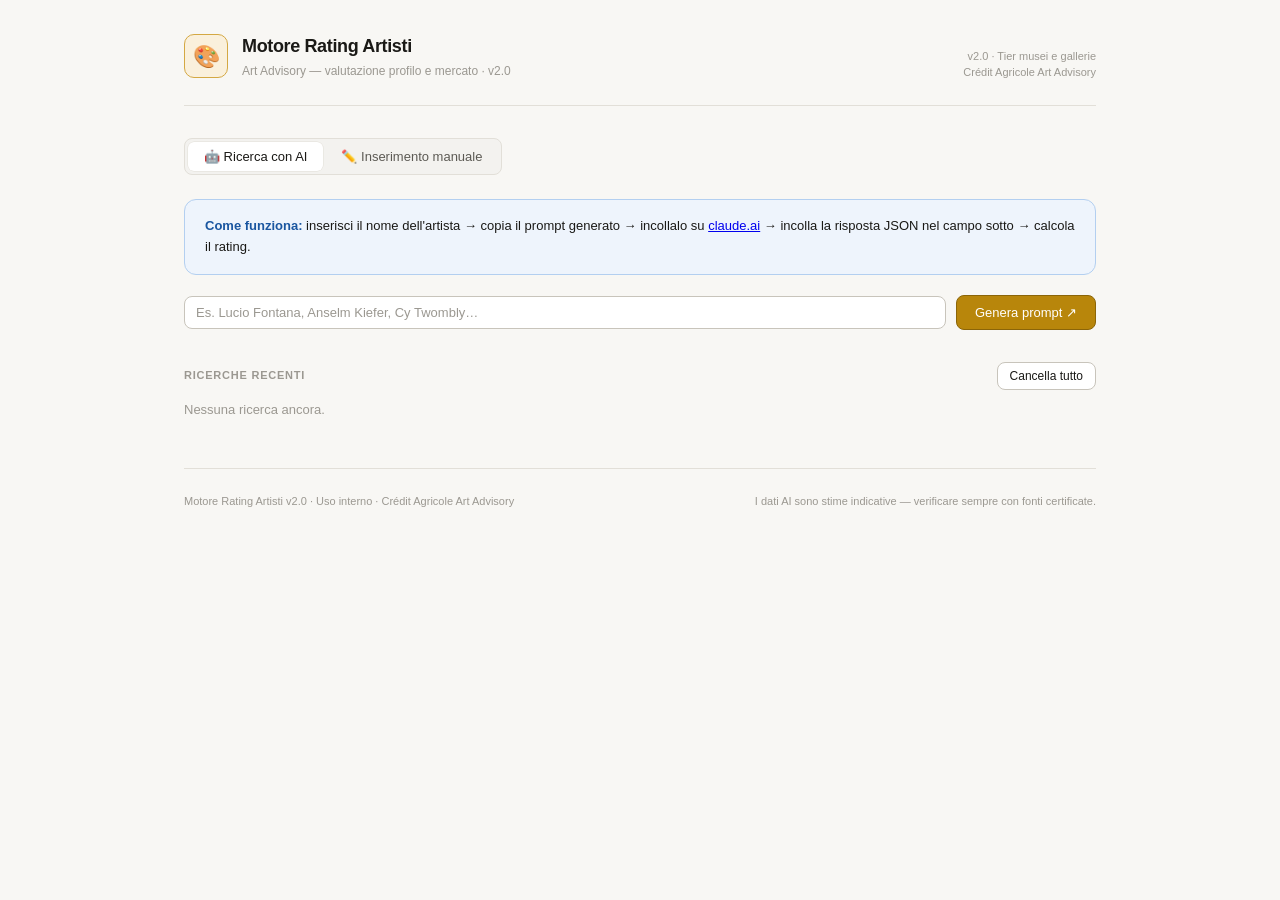
<file: Motore_Rating_v2_Tier.html>
<!DOCTYPE html>
<html lang="it">
<head>
<meta charset="UTF-8">
<meta name="viewport" content="width=device-width, initial-scale=1.0">
<title>Motore Rating Artisti v2 — Crédit Agricole Art Advisory</title>
<style>
:root{
  --gold:#B8860B;--gold-light:#FAF0DC;--gold-mid:#D4A843;--gold-dark:#8B6508;
  --bg:#F8F7F4;--surface:#FFFFFF;--surf1:#F3F2EF;--surf2:#ECEAE4;
  --border:#E2DFD8;--border-s:#C8C4BB;
  --text:#1A1916;--text2:#5C5A54;--textm:#9B9891;
  --acc:#1A56A0;--acc-bg:#EEF4FC;--acc-b:#B3CFF0;
  --ok:#166534;--ok-bg:#DCFCE7;
  --err:#991B1B;--err-bg:#FEE2E2;
  --warn-bg:#FFFBEB;--warn-b:#FCD34D;
  --r:8px;--rl:12px;
}
*{box-sizing:border-box;margin:0;padding:0;}
body{font-family:-apple-system,BlinkMacSystemFont,'Segoe UI',Arial,sans-serif;background:var(--bg);color:var(--text);line-height:1.6;min-height:100vh;}
.shell{max-width:960px;margin:0 auto;padding:0 1.5rem 4rem;}
header{padding:2rem 0 1.5rem;border-bottom:.5px solid var(--border);margin-bottom:2rem;display:flex;align-items:flex-end;justify-content:space-between;gap:1rem;flex-wrap:wrap;}
.logo{display:flex;align-items:center;gap:14px;}
.logo-icon{width:44px;height:44px;border-radius:10px;background:var(--gold-light);border:1px solid var(--gold-mid);display:flex;align-items:center;justify-content:center;font-size:22px;}
.logo h1{font-size:18px;font-weight:600;letter-spacing:-.02em;}
.logo p{font-size:12px;color:var(--textm);margin-top:1px;}
.hm{font-size:11px;color:var(--textm);text-align:right;line-height:1.5;}
.tabs{display:flex;gap:2px;background:var(--surf1);border:.5px solid var(--border);border-radius:var(--r);padding:3px;margin-bottom:1.5rem;width:fit-content;}
.tab-btn{padding:7px 16px;font-size:13px;border:none;background:transparent;border-radius:6px;cursor:pointer;color:var(--text2);transition:all .15s;font-family:inherit;}
.tab-btn.active{background:var(--surface);color:var(--text);font-weight:500;box-shadow:0 0 0 .5px var(--border);}
.tab-btn:hover:not(.active){background:var(--surface);}
input[type=text],input[type=number],select,textarea{padding:8px 11px;font-size:13px;border:.5px solid var(--border-s);border-radius:var(--r);background:var(--surface);color:var(--text);font-family:inherit;outline:none;transition:border-color .15s;width:100%;}
input:focus,select:focus,textarea:focus{border-color:var(--gold-mid);box-shadow:0 0 0 3px rgba(184,134,11,.1);}
input::placeholder,textarea::placeholder{color:var(--textm);}
.btn{padding:9px 18px;font-size:13px;font-weight:500;border-radius:var(--r);cursor:pointer;font-family:inherit;transition:all .15s;border:.5px solid;display:inline-flex;align-items:center;gap:6px;}
.btn-p{background:var(--gold);color:#fff;border-color:var(--gold-dark);}
.btn-p:hover{background:var(--gold-dark);}
.btn-s{background:var(--surface);color:var(--text);border-color:var(--border-s);}
.btn-s:hover{background:var(--surf1);}
.btn-sm{padding:6px 12px;font-size:12px;}
.info-box{background:var(--acc-bg);border:.5px solid var(--acc-b);border-radius:var(--rl);padding:1rem 1.25rem;margin-bottom:1.25rem;font-size:13px;line-height:1.6;}
.info-box strong{color:var(--acc);}
.err-box{background:var(--err-bg);border:.5px solid #FCA5A5;border-radius:var(--r);padding:12px 14px;font-size:13px;color:var(--err);line-height:1.5;margin-top:8px;}
/* search */
.search-wrap{display:flex;gap:10px;align-items:center;margin-bottom:1rem;}
.search-wrap input{flex:1;}
.prompt-box{background:#1e1e2e;color:#cdd6f4;font-family:monospace;font-size:12px;border-radius:var(--r);padding:12px 14px;line-height:1.6;white-space:pre-wrap;word-break:break-word;border:.5px solid #45475a;max-height:220px;overflow-y:auto;}
.prompt-lbl{font-size:12px;color:var(--text2);margin-bottom:6px;display:flex;justify-content:space-between;align-items:center;}
.json-wrap{margin-top:12px;}
.json-wrap label{font-size:12px;color:var(--text2);margin-bottom:6px;display:block;}
.json-wrap textarea{height:160px;font-family:monospace;font-size:12px;resize:vertical;}
.btn-row{display:flex;gap:8px;margin-top:8px;}
/* form sections */
.fs{background:var(--surface);border:.5px solid var(--border);border-radius:var(--rl);padding:1.25rem;margin-bottom:1rem;}
.fs-title{font-size:11px;font-weight:600;color:var(--textm);text-transform:uppercase;letter-spacing:.07em;margin-bottom:14px;}
.fg{display:grid;grid-template-columns:1fr 1fr;gap:10px;}
.ff{display:flex;flex-direction:column;gap:4px;}
.ff.full{grid-column:1/-1;}
.ff label{font-size:11px;color:var(--text2);font-weight:500;}
.ff .hint{font-size:10px;color:var(--textm);margin-top:2px;}
/* tier input */
.tier-group{background:var(--surf1);border-radius:var(--r);padding:12px;margin-top:6px;}
.tier-group-title{font-size:11px;font-weight:600;color:var(--text2);margin-bottom:8px;display:flex;align-items:center;justify-content:space-between;}
.tier-pts-badge{font-size:10px;padding:2px 7px;border-radius:20px;font-weight:600;}
.ta{background:#FAF0DC;color:#8B6508;}
.tb{background:#EEF4FC;color:#0C447C;}
.tc{background:#EAF3DE;color:#27500A;}
.td{background:var(--surf2);color:var(--text2);}
.tier-input-row{display:flex;gap:6px;margin-bottom:5px;align-items:center;}
.tier-input-row input{flex:1;font-size:12px;padding:5px 8px;}
.tier-input-row .rm{width:28px;height:28px;border:none;background:none;cursor:pointer;font-size:14px;color:var(--textm);border-radius:4px;display:flex;align-items:center;justify-content:center;flex-shrink:0;}
.tier-input-row .rm:hover{background:var(--err-bg);color:var(--err);}
.add-row{margin-top:4px;}
.add-row button{font-size:11px;padding:4px 10px;border:.5px solid var(--border-s);background:var(--surface);border-radius:var(--r);cursor:pointer;color:var(--text2);font-family:inherit;}
.add-row button:hover{background:var(--surf1);}
.form-actions{display:flex;gap:8px;margin-top:1.25rem;}
/* result */
.result-card{background:var(--surface);border:.5px solid var(--border);border-radius:var(--rl);overflow:hidden;margin-top:1rem;}
.rh{padding:1.25rem;border-bottom:.5px solid var(--border);display:flex;align-items:center;gap:16px;background:#FBF7EE;}
.av{width:56px;height:56px;border-radius:50%;background:var(--gold-light);border:2px solid var(--gold-mid);display:flex;align-items:center;justify-content:center;font-size:18px;font-weight:700;color:var(--gold);flex-shrink:0;}
.an{font-size:20px;font-weight:700;color:var(--text);letter-spacing:-.02em;}
.am{font-size:13px;color:var(--text2);margin-top:2px;}
.rb{text-align:right;}
.rn{font-size:34px;font-weight:700;color:var(--gold);letter-spacing:-.03em;line-height:1;}
.rl2{font-size:11px;color:var(--textm);margin-top:2px;}
.rs{font-size:16px;color:var(--gold);margin-top:4px;letter-spacing:1px;}
.rbody{padding:1.25rem;}
.sl{font-size:11px;font-weight:600;color:var(--textm);text-transform:uppercase;letter-spacing:.07em;margin-bottom:10px;margin-top:1.25rem;}
.sl:first-child{margin-top:0;}
.mg{display:grid;grid-template-columns:repeat(auto-fill,minmax(140px,1fr));gap:8px;}
.mt{background:var(--surf1);border-radius:var(--r);padding:9px 12px;}
.ml{font-size:10px;color:var(--textm);margin-bottom:3px;}
.mv{font-size:13px;font-weight:500;color:var(--text);}
.badge{display:inline-flex;align-items:center;font-size:11px;padding:2px 8px;border-radius:20px;font-weight:500;}
.byes{background:var(--ok-bg);color:var(--ok);}
.bno{background:var(--err-bg);color:var(--err);}
.bna{background:var(--surf1);color:var(--textm);border:.5px solid var(--border);}
/* tier result list */
.tier-result{margin-top:8px;}
.tri{display:flex;align-items:center;gap:8px;padding:5px 0;border-bottom:.5px solid var(--border);}
.tri:last-child{border-bottom:none;}
.tri-name{flex:1;font-size:12px;color:var(--text);}
.tri-tier{font-size:10px;padding:2px 7px;border-radius:20px;font-weight:600;}
.tri-pts{font-size:12px;font-weight:600;color:var(--gold);}
/* score bars */
.sbars{display:flex;flex-direction:column;gap:6px;}
.sbh{display:flex;justify-content:space-between;margin-bottom:2px;}
.sbl{font-size:12px;color:var(--text2);}
.sbp{font-size:12px;font-weight:500;color:var(--text);}
.sbpn{font-size:12px;font-weight:500;color:var(--err);}
.st{height:4px;background:var(--surf1);border-radius:2px;overflow:hidden;}
.sf{height:100%;border-radius:2px;background:var(--gold-mid);}
.sfn{height:100%;border-radius:2px;background:#FCA5A5;}
.ai-box{background:var(--acc-bg);border:.5px solid var(--acc-b);border-radius:var(--r);padding:1rem;margin-top:1rem;}
.ai-title{font-size:11px;font-weight:600;color:var(--acc);text-transform:uppercase;letter-spacing:.07em;margin-bottom:6px;}
.ai-text{font-size:13px;color:var(--text);line-height:1.7;}
.export-bar{display:flex;gap:8px;align-items:center;padding:12px 1.25rem;border-top:.5px solid var(--border);background:var(--surf1);}
.export-lbl{font-size:12px;color:var(--textm);flex:1;}
/* history */
.hist{margin-top:2rem;}
.hist-title{font-size:11px;font-weight:600;color:var(--textm);text-transform:uppercase;letter-spacing:.07em;margin-bottom:10px;display:flex;align-items:center;justify-content:space-between;}
.hi{background:var(--surface);border:.5px solid var(--border);border-radius:var(--r);padding:10px 14px;display:flex;align-items:center;gap:12px;cursor:pointer;transition:border-color .15s;margin-bottom:6px;}
.hi:hover{border-color:var(--gold-mid);}
.ha{width:32px;height:32px;border-radius:50%;background:var(--gold-light);border:1px solid var(--gold-mid);display:flex;align-items:center;justify-content:center;font-size:11px;font-weight:700;color:var(--gold);flex-shrink:0;}
.hn{font-size:13px;font-weight:500;}
.hm2{font-size:11px;color:var(--textm);}
.hs{font-size:14px;font-weight:700;color:var(--gold);margin-left:auto;}
footer{margin-top:3rem;padding-top:1.5rem;border-top:.5px solid var(--border);display:flex;justify-content:space-between;align-items:center;flex-wrap:wrap;gap:8px;}
footer p{font-size:11px;color:var(--textm);}
@media print{.tabs,.search-wrap,.fs,.export-bar,.hist,.btn,.info-box,footer{display:none!important;}.result-card{border:1px solid #ccc!important;}body{background:white!important;}}
@media(max-width:620px){.fg{grid-template-columns:1fr;}.ff.full{grid-column:1;}.mg{grid-template-columns:repeat(2,1fr);}.rh{flex-direction:column;text-align:center;}.rb{text-align:center;}}
</style>
</head>
<body>
<div class="shell">

<header>
  <div class="logo">
    <div class="logo-icon">🎨</div>
    <div>
      <h1>Motore Rating Artisti</h1>
      <p>Art Advisory — valutazione profilo e mercato · v2.0</p>
    </div>
  </div>
  <div class="hm">v2.0 · Tier musei e gallerie<br>Crédit Agricole Art Advisory</div>
</header>

<div class="tabs">
  <button class="tab-btn active" id="tab-ai-btn" onclick="switchTab('ai')">🤖 Ricerca con AI</button>
  <button class="tab-btn" id="tab-manual-btn" onclick="switchTab('manual')">✏️ Inserimento manuale</button>
</div>

<!-- TAB AI -->
<div id="tab-ai">
  <div class="info-box">
    <strong>Come funziona:</strong> inserisci il nome dell'artista → copia il prompt generato → incollalo su <a href="https://claude.ai" target="_blank">claude.ai</a> → incolla la risposta JSON nel campo sotto → calcola il rating.
  </div>
  <div class="search-wrap">
    <input type="text" id="artist-input" placeholder="Es. Lucio Fontana, Anselm Kiefer, Cy Twombly…" />
    <button class="btn btn-p" onclick="generatePrompt()">Genera prompt ↗</button>
  </div>
  <div id="prompt-area" style="display:none">
    <div style="margin-bottom:1rem;">
      <div class="prompt-lbl">
        <span>1. Copia e incolla su claude.ai</span>
        <button class="btn btn-s btn-sm" onclick="copyPrompt()">📋 Copia prompt</button>
      </div>
      <div class="prompt-box" id="prompt-box"></div>
    </div>
    <div class="json-wrap">
      <label>2. Incolla qui la risposta JSON</label>
      <textarea id="json-input" placeholder='{ "name": "Lucio Fontana", ... }'></textarea>
      <div class="btn-row">
        <button class="btn btn-p" onclick="parseAndRender()">Calcola rating ↗</button>
        <button class="btn btn-s" onclick="resetAI()">Reset</button>
      </div>
    </div>
    <div id="ai-result"></div>
  </div>
</div>

<!-- TAB MANUAL -->
<div id="tab-manual" style="display:none">

  <div class="fs">
    <div class="fs-title">📋 Anagrafica</div>
    <div class="fg">
      <div class="ff full"><label>Nome e cognome *</label><input type="text" id="m-name" placeholder="Es. Mario Ceroli" /></div>
      <div class="ff"><label>Data di nascita</label><input type="text" id="m-birth" placeholder="GG/MM/AAAA o anno" /></div>
      <div class="ff"><label>Data di morte</label><input type="text" id="m-death" placeholder="GG/MM/AAAA (se deceduto)" /></div>
      <div class="ff full"><label>Periodo di attività</label><input type="text" id="m-period" placeholder="Es. 1960–2010" /></div>
      <div class="ff full"><label>Movimento artistico</label><input type="text" id="m-movement" placeholder="Es. Arte Povera, Astrattismo…" /></div>
      <div class="ff"><label>Caposcuola del movimento</label>
        <select id="m-leader"><option value="">—</option><option value="si">Sì (+10 pt)</option><option value="no">No</option></select></div>
    </div>
  </div>

  <!-- MUSEI TIER -->
  <div class="fs">
    <div class="fs-title">🏛️ Musei e istituzioni pubbliche — punteggio per tier</div>

    <div class="tier-group" style="margin-bottom:8px;">
      <div class="tier-group-title"><span>Tier A — Elite internazionale</span><span class="tier-pts-badge ta">+30 pt ciascuno</span></div>
      <div id="museumA-list"></div>
      <div class="add-row"><button onclick="addTierInput('museumA-list','museo Tier A (MoMA, Tate, Pompidou…)')">+ Aggiungi museo</button></div>
      <div class="hint" style="font-size:10px;color:var(--textm);margin-top:5px;">MoMA, Tate Modern, Centre Pompidou, Guggenheim NY/Bilbao, Louvre, Uffizi, Met, MOCA LA, Whitney, Reina Sofía…</div>
    </div>

    <div class="tier-group" style="margin-bottom:8px;">
      <div class="tier-group-title"><span>Tier B — Primari nazionali/europei</span><span class="tier-pts-badge tb">+20 pt ciascuno</span></div>
      <div id="museumB-list"></div>
      <div class="add-row"><button onclick="addTierInput('museumB-list','museo Tier B (Stedelijk, MAXXI, GAM…)')">+ Aggiungi museo</button></div>
      <div class="hint" style="font-size:10px;color:var(--textm);margin-top:5px;">Stedelijk, Kunsthaus Zürich, MAXXI, GAM Torino, Palazzo Grassi, Fondation Louis Vuitton, Pinakothek München…</div>
    </div>

    <div class="tier-group" style="margin-bottom:8px;">
      <div class="tier-group-title"><span>Tier C — Importanti regionali/fondazioni</span><span class="tier-pts-badge tc">+10 pt ciascuno</span></div>
      <div id="museumC-list"></div>
      <div class="add-row"><button onclick="addTierInput('museumC-list','museo Tier C (fondazioni museali, musei nazionali…)')">+ Aggiungi museo</button></div>
    </div>

    <div class="tier-group">
      <div class="tier-group-title"><span>Tier D — Musei locali/civici</span><span class="tier-pts-badge td">+4 pt ciascuno</span></div>
      <div id="museumD-list"></div>
      <div class="add-row"><button onclick="addTierInput('museumD-list','museo Tier D (musei civici, regionali…)')">+ Aggiungi museo</button></div>
    </div>
  </div>

  <!-- GALLERIE TIER -->
  <div class="fs">
    <div class="fs-title">🖼️ Gallerie commerciali — punteggio per tier</div>

    <div class="tier-group" style="margin-bottom:8px;">
      <div class="tier-group-title"><span>Tier A — Mega gallerie internazionali</span><span class="tier-pts-badge ta">+25 pt ciascuna</span></div>
      <div id="galleryA-list"></div>
      <div class="add-row"><button onclick="addTierInput('galleryA-list','galleria Tier A (Gagosian, Hauser & Wirth…)')">+ Aggiungi galleria</button></div>
      <div class="hint" style="font-size:10px;color:var(--textm);margin-top:5px;">Gagosian, Hauser & Wirth, Pace, David Zwirner, White Cube, Marian Goodman…</div>
    </div>

    <div class="tier-group" style="margin-bottom:8px;">
      <div class="tier-group-title"><span>Tier B — Primarie internazionali</span><span class="tier-pts-badge tb">+15 pt ciascuna</span></div>
      <div id="galleryB-list"></div>
      <div class="add-row"><button onclick="addTierInput('galleryB-list','galleria Tier B (Tornabuoni, Lisson, Continua…)')">+ Aggiungi galleria</button></div>
      <div class="hint" style="font-size:10px;color:var(--textm);margin-top:5px;">Tornabuoni Arte, Cardi Gallery, Sperone Westwater, Continua, Massimo De Carlo, Lisson Gallery…</div>
    </div>

    <div class="tier-group" style="margin-bottom:8px;">
      <div class="tier-group-title"><span>Tier C — Gallerie nazionali di primo livello</span><span class="tier-pts-badge tc">+8 pt ciascuna</span></div>
      <div id="galleryC-list"></div>
      <div class="add-row"><button onclick="addTierInput('galleryC-list','galleria Tier C')">+ Aggiungi galleria</button></div>
    </div>

    <div class="tier-group">
      <div class="tier-group-title"><span>Tier D — Gallerie locali/emergenti</span><span class="tier-pts-badge td">+3 pt ciascuna</span></div>
      <div id="galleryD-list"></div>
      <div class="add-row"><button onclick="addTierInput('galleryD-list','galleria Tier D')">+ Aggiungi galleria</button></div>
    </div>
  </div>

  <!-- PREMI & RICONOSCIMENTI TIER -->
  <div class="fs">
    <div class="fs-title">🏆 Premi e riconoscimenti — punteggio per tier</div>
    <div class="tier-group" style="margin-bottom:8px;">
      <div class="tier-group-title"><span>Tier A — Premi internazionali massimi</span><span class="tier-pts-badge ta">+20 pt ciascuno</span></div>
      <div id="prizeA-list"></div>
      <div class="add-row"><button onclick="addTierInput('prizeA-list','premio (Turner Prize, Leone d\'oro, Praemium Imperiale…)')">+ Aggiungi premio</button></div>
      <div class="hint" style="font-size:10px;color:var(--textm);margin-top:5px;">Turner Prize, Leone d'oro Venezia, Praemium Imperiale, Wolf Prize…</div>
    </div>
    <div class="tier-group" style="margin-bottom:8px;">
      <div class="tier-group-title"><span>Tier B — Premi nazionali importanti</span><span class="tier-pts-badge tb">+10 pt ciascuno</span></div>
      <div id="prizeB-list"></div>
      <div class="add-row"><button onclick="addTierInput('prizeB-list','premio nazionale…')">+ Aggiungi premio</button></div>
    </div>
    <div class="tier-group">
      <div class="tier-group-title"><span>Tier C — Menzioni e riconoscimenti minori</span><span class="tier-pts-badge tc">+5 pt ciascuno</span></div>
      <div id="prizeC-list"></div>
      <div class="add-row"><button onclick="addTierInput('prizeC-list','menzione / riconoscimento…')">+ Aggiungi riconoscimento</button></div>
    </div>
  </div>

  <!-- FIERE -->
  <div class="fs">
    <div class="fs-title">🌐 Fiere internazionali</div>
    <div class="tier-group" style="margin-bottom:8px;">
      <div class="tier-group-title"><span>Tier A — Top fiere mondiali</span><span class="tier-pts-badge ta">+5 pt ciascuna</span></div>
      <div id="fairA-list"></div>
      <div class="add-row"><button onclick="addTierInput('fairA-list','fiera (Art Basel, Frieze, Venice…)')">+ Aggiungi fiera</button></div>
      <div class="hint" style="font-size:10px;color:var(--textm);margin-top:5px;">Art Basel (CH/Miami/HK), Frieze, Biennale di Venezia, TEFAF…</div>
    </div>
    <div class="tier-group" style="margin-bottom:8px;">
      <div class="tier-group-title"><span>Tier B — Fiere europee primarie</span><span class="tier-pts-badge tb">+3 pt ciascuna</span></div>
      <div id="fairB-list"></div>
      <div class="add-row"><button onclick="addTierInput('fairB-list','fiera (FIAC, Artissima, arco…)')">+ Aggiungi fiera</button></div>
    </div>
    <div class="tier-group">
      <div class="tier-group-title"><span>Tier C — Altre fiere</span><span class="tier-pts-badge tc">+1 pt ciascuna</span></div>
      <div id="fairC-list"></div>
      <div class="add-row"><button onclick="addTierInput('fairC-list','fiera')">+ Aggiungi fiera</button></div>
    </div>
  </div>

  <!-- DATI QUANTITATIVI -->
  <div class="fs">
    <div class="fs-title">📊 Dati quantitativi</div>
    <div class="fg">
      <div class="ff"><label>N° monografie edite (×0.1 pt)</label><input type="number" id="m-mono" placeholder="0" min="0" /></div>
      <div class="ff"><label>N° cataloghi collettivi (×0.1 pt)</label><input type="number" id="m-cat" placeholder="0" min="0" /></div>
      <div class="ff"><label>N° mostre personali (×0.1 pt)</label><input type="number" id="m-solo" placeholder="0" min="0" /></div>
      <div class="ff"><label>N° mostre collettive (×0.1 pt)</label><input type="number" id="m-group" placeholder="0" min="0" /></div>
      <div class="ff"><label>Fatturato aste ultimo anno (€)</label><input type="number" id="m-auction1" placeholder="0" min="0" /></div>
      <div class="ff"><label>Fatturato aste ultimi 3 anni (€)</label><input type="number" id="m-auction3" placeholder="0" min="0" /></div>
      <div class="ff"><label>N° falsi riscontrati (−1 pt ciasc.)</label><input type="number" id="m-fakes" placeholder="0" min="0" /></div>
      <div class="ff"><label>Volume mensile ricerche internet</label><input type="number" id="m-search" placeholder="0" min="0" /></div>
    </div>
  </div>

  <!-- QUALITÀ DOCUMENTALE -->
  <div class="fs">
    <div class="fs-title">📁 Qualità documentale e curatela</div>
    <div class="fg">
      <div class="ff"><label>Catalogue raisonné (+10 pt)</label>
        <select id="m-cr"><option value="">—</option><option value="si">Sì</option><option value="no">No</option></select></div>
      <div class="ff"><label>Fondazione / Archivio (+10 pt)</label>
        <select id="m-found"><option value="">—</option><option value="si">Sì</option><option value="no">No</option></select></div>
      <div class="ff"><label>Curatori di riferimento (livello)</label>
        <select id="m-cur"><option value="">—</option><option value="intl">Internazionale (+15 pt)</option><option value="naz">Nazionale (+8 pt)</option><option value="no">No</option></select></div>
      <div class="ff"><label>Presenza collezioni private (+8 pt)</label>
        <select id="m-priv-coll"><option value="">—</option><option value="si">Sì</option><option value="no">No</option></select></div>
      <div class="ff full"><label>Note aggiuntive</label><input type="text" id="m-notes" placeholder="Es. Retrospettiva MoMA 2024, acquisizione MNAM…" /></div>
    </div>
  </div>

  <div class="form-actions">
    <button class="btn btn-p" onclick="computeManual()">Calcola rating ↗</button>
    <button class="btn btn-s" onclick="resetManual()">Reset form</button>
  </div>
  <div id="manual-result"></div>
</div>

<!-- HISTORY -->
<div class="hist">
  <div class="hist-title">
    <span>Ricerche recenti</span>
    <button class="btn btn-s btn-sm" onclick="clearHistory()">Cancella tutto</button>
  </div>
  <div id="history-list"><div style="font-size:13px;color:var(--textm);">Nessuna ricerca ancora.</div></div>
</div>

<footer>
  <p>Motore Rating Artisti v2.0 · Uso interno · Crédit Agricole Art Advisory</p>
  <p>I dati AI sono stime indicative — verificare sempre con fonti certificate.</p>
</footer>

</div><!-- /shell -->
<script>
// ── TIER CONFIG ────────────────────────────────────────────────────────────────
const TIER_PTS = {
  museum:  { A:30, B:20, C:10, D:4 },
  gallery: { A:25, B:15, C:8,  D:3 },
  prize:   { A:20, B:10, C:5 },
  fair:    { A:5,  B:3,  C:1 }
};

const WEIGHTS = {
  leader:10, cr:10, found:10,
  privColl:8,
  mono:.1, cat:.1, solo:.1, group:.1,
  auction1:.00001, auction3:.00001,
  fakes:1, search:.000001
};

// ── TIER INPUT MANAGEMENT ─────────────────────────────────────────────────────
function addTierInput(listId, placeholder, value='') {
  const list = document.getElementById(listId);
  const row = document.createElement('div');
  row.className = 'tier-input-row';
  row.innerHTML = `<input type="text" placeholder="${placeholder}" value="${value}" /><button class="rm" onclick="this.parentElement.remove()" title="Rimuovi">✕</button>`;
  list.appendChild(row);
}

function getTierValues(listId) {
  return Array.from(document.querySelectorAll(`#${listId} input`))
    .map(i => i.value.trim()).filter(Boolean);
}

function calcTierScore(listId, type, tiers) {
  const items = getTierValues(listId);
  let total = 0;
  const detail = [];
  items.forEach(name => {
    // Find which tier this belongs to — user placed it in the right tier group
    const tierKey = listId.slice(-1); // last char: A, B, C, D
    const pts = TIER_PTS[type] && TIER_PTS[type][tierKey] ? TIER_PTS[type][tierKey] : 0;
    total += pts;
    detail.push({ name, tier: tierKey, pts });
  });
  return { total, detail };
}

function calcAllTiers(type, tiersToUse) {
  let total = 0;
  const detail = [];
  tiersToUse.forEach(t => {
    const listId = type + t + '-list';
    const items = getTierValues(listId);
    items.forEach(name => {
      const pts = TIER_PTS[type][t];
      total += pts;
      detail.push({ name, tier: t, pts });
    });
  });
  return { total, detail };
}

// ── SCORING ────────────────────────────────────────────────────────────────────
function yesScore(v, p) { const s=String(v||'').toLowerCase().trim(); return(s==='si'||s==='sì'||s==='yes')?p:0; }

function buildScores(d) {
  // Tier-based scores
  const museumScore  = calcAllTiers('museum',  ['A','B','C','D']);
  const galleryScore = calcAllTiers('gallery', ['A','B','C','D']);
  const prizeScore   = calcAllTiers('prize',   ['A','B','C']);
  const fairScore    = calcAllTiers('fair',    ['A','B','C']);

  // Curator level
  let curPts = 0;
  const cur = String(d.cur||'').toLowerCase();
  if(cur==='intl') curPts=15;
  else if(cur==='naz') curPts=8;
  else if(cur==='si'||cur==='sì') curPts=15; // legacy

  const fixed = [
    { label:'Caposcuola del movimento',    pts: yesScore(d.leader, WEIGHTS.leader) },
    { label:'Catalogue raisonné',          pts: yesScore(d.cr, WEIGHTS.cr) },
    { label:'Fondazione / Archivio',       pts: yesScore(d.found, WEIGHTS.found) },
    { label:'Collezioni private',          pts: yesScore(d.privColl, WEIGHTS.privColl) },
    { label:'Curatori di riferimento',     pts: curPts },
    { label:'Monografie edite',            pts: Math.round((Number(d.mono)||0)*WEIGHTS.mono*10)/10 },
    { label:'Cataloghi collettivi',        pts: Math.round((Number(d.cat)||0)*WEIGHTS.cat*10)/10 },
    { label:'Mostre personali',            pts: Math.round((Number(d.solo)||0)*WEIGHTS.solo*10)/10 },
    { label:'Mostre collettive',           pts: Math.round((Number(d.group)||0)*WEIGHTS.group*10)/10 },
    { label:'Aste ultimo anno',            pts: Math.round((Number(d.auction1)||0)*WEIGHTS.auction1*100)/100 },
    { label:'Aste ultimi 3 anni',          pts: Math.round((Number(d.auction3)||0)*WEIGHTS.auction3*100)/100 },
    { label:'Falsi riscontrati',           pts: -1*(Number(d.fakes)||0)*WEIGHTS.fakes },
    { label:'Ricerche internet',           pts: Math.round((Number(d.search)||0)*WEIGHTS.search*100)/100 },
    { label:'Movimento artistico',         pts: d.movement ? 10 : 0 },
  ];

  const tierSummary = [
    { label:`Musei (${museumScore.detail.length} istituzioni)`, pts: museumScore.total },
    { label:`Gallerie (${galleryScore.detail.length} gallerie)`, pts: galleryScore.total },
    { label:`Premi e riconoscimenti (${prizeScore.detail.length})`, pts: prizeScore.total },
    { label:`Fiere internazionali (${fairScore.detail.length})`, pts: fairScore.total },
  ].filter(x=>x.pts>0);

  const all = [...tierSummary, ...fixed];
  const total = all.reduce((s,x)=>s+x.pts,0);

  return { breakdown: all, total, museumScore, galleryScore, prizeScore, fairScore };
}

// ── RENDER ─────────────────────────────────────────────────────────────────────
function fmtN(n){if(n===null||n===undefined||n==='')return'—';return Number(n).toLocaleString('it-IT');}
function stars(r){if(r>=5000)return'★★★★★';if(r>=2000)return'★★★★☆';if(r>=500)return'★★★☆☆';if(r>=100)return'★★☆☆☆';return'★☆☆☆☆';}
function badge(v){if(!v||v==='')return'<span class="badge bna">N/D</span>';const s=String(v).toLowerCase().trim();if(s==='si'||s==='sì')return'<span class="badge byes">✓ Sì</span>';if(s==='no')return'<span class="badge bno">✗ No</span>';return`<span class="badge bna">${v}</span>`;}
function tierBadge(t){const map={A:'ta',B:'tb',C:'tc',D:'td'};return`<span class="tier-pts-badge ${map[t]||'td'}">Tier ${t}</span>`;}

function tierListHtml(detail, ptsMap) {
  if(!detail||!detail.length) return '<span style="font-size:12px;color:var(--textm);">Nessuna</span>';
  return detail.map(x=>`<div class="tri"><span class="tri-name">${x.name}</span>${tierBadge(x.tier)}<span class="tri-pts">+${fmtN(x.pts)} pt</span></div>`).join('');
}

function renderResult(d, scores, container) {
  const initials = d.name.split(' ').map(w=>w[0]).slice(0,2).join('').toUpperCase();
  const total = Math.round(scores.total);
  const allS = scores.breakdown;
  const maxP = Math.max(...allS.map(s=>Math.abs(s.pts)),1);

  const bars = allS.filter(s=>s.pts!==0).map(s=>{
    const pct = Math.min(100,(Math.abs(s.pts)/maxP)*100).toFixed(1);
    const neg = s.pts<0;
    return `<div><div class="sbh"><span class="sbl">${s.label}</span><span class="${neg?'sbpn':'sbp'}">${neg?'−':'+'}${fmtN(Math.abs(s.pts))}</span></div><div class="st"><div class="${neg?'sfn':'sf'}" style="width:${pct}%"></div></div></div>`;
  }).join('');

  const curLabel = String(d.cur||'').toLowerCase()==='intl'?'Internazionale (+15 pt)':String(d.cur||'').toLowerCase()==='naz'?'Nazionale (+8 pt)':badge(d.cur);

  container.innerHTML = `
  <div class="result-card" id="result-main">
    <div class="rh">
      <div class="av">${initials}</div>
      <div style="flex:1">
        <div class="an">${d.name}</div>
        <div class="am">${[d.period,d.movement].filter(Boolean).join(' · ')}</div>
      </div>
      <div class="rb">
        <div class="rn">${fmtN(total)}</div>
        <div class="rl2">punti rating</div>
        <div class="rs">${stars(total)}</div>
      </div>
    </div>
    <div class="rbody">

      <div class="sl">Musei e istituzioni</div>
      <div class="tier-result">${tierListHtml(scores.museumScore.detail)}</div>
      ${scores.museumScore.total>0?`<div style="text-align:right;font-size:12px;font-weight:600;color:var(--gold);margin-top:4px;">Subtotale musei: +${fmtN(scores.museumScore.total)} pt</div>`:''}

      <div class="sl">Gallerie commerciali</div>
      <div class="tier-result">${tierListHtml(scores.galleryScore.detail)}</div>
      ${scores.galleryScore.total>0?`<div style="text-align:right;font-size:12px;font-weight:600;color:var(--gold);margin-top:4px;">Subtotale gallerie: +${fmtN(scores.galleryScore.total)} pt</div>`:''}

      <div class="sl">Premi e fiere</div>
      <div class="tier-result">${tierListHtml([...scores.prizeScore.detail,...scores.fairScore.detail])}</div>

      <div class="sl">Qualità documentale</div>
      <div class="mg">
        <div class="mt"><div class="ml">Catalogue raisonné</div><div class="mv">${badge(d.cr)}</div></div>
        <div class="mt"><div class="ml">Fondazione/Archivio</div><div class="mv">${badge(d.found)}</div></div>
        <div class="mt"><div class="ml">Curatori rif.</div><div class="mv" style="font-size:12px">${curLabel}</div></div>
        <div class="mt"><div class="ml">Caposcuola</div><div class="mv">${badge(d.leader)}</div></div>
        <div class="mt"><div class="ml">Coll. private</div><div class="mv">${badge(d.privColl)}</div></div>
      </div>

      <div class="sl">Attività espositiva e mercato</div>
      <div class="mg">
        <div class="mt"><div class="ml">Mostre personali</div><div class="mv">${fmtN(d.solo)||'—'}</div></div>
        <div class="mt"><div class="ml">Mostre collettive</div><div class="mv">${fmtN(d.group)||'—'}</div></div>
        <div class="mt"><div class="ml">Monografie</div><div class="mv">${fmtN(d.mono)||'—'}</div></div>
        <div class="mt"><div class="ml">Cataloghi</div><div class="mv">${fmtN(d.cat)||'—'}</div></div>
        <div class="mt"><div class="ml">Aste anno €</div><div class="mv">€ ${fmtN(d.auction1)||'—'}</div></div>
        <div class="mt"><div class="ml">Aste 3 anni €</div><div class="mv">€ ${fmtN(d.auction3)||'—'}</div></div>
        <div class="mt"><div class="ml">Falsi riscontrati</div><div class="mv" style="color:${(d.fakes>0)?'var(--err)':'inherit'}">${fmtN(d.fakes)||'0'}</div></div>
      </div>

      <div class="sl">Dettaglio punteggi per voce</div>
      <div class="sbars">${bars}</div>

      ${d.aiComment?`<div class="ai-box"><div class="ai-title">🤖 Sintesi AI</div><div class="ai-text">${d.aiComment}</div></div>`:''}
    </div>
    <div class="export-bar">
      <span class="export-lbl">${d.name} · ${fmtN(total)} pt · ${stars(total)}</span>
      <button class="btn btn-s btn-sm" onclick="window.print()">🖨️ Stampa / PDF</button>
    </div>
  </div>`;

  saveToHistory({ name:d.name, movement:d.movement||'', total:scores.total, period:d.period||'' });
}

// ── POPULATE TIERS FROM JSON (AI mode) ────────────────────────────────────────
function populateTierFromJSON(d) {
  // Clear all tier lists
  ['museum','gallery','prize','fair'].forEach(type => {
    ['A','B','C','D'].forEach(t => {
      const el = document.getElementById(type+t+'-list');
      if(el) el.innerHTML='';
    });
  });

  // Populate museums
  if(d.museumA) d.museumA.forEach(n => addTierInput('museumA-list','museo Tier A',n));
  if(d.museumB) d.museumB.forEach(n => addTierInput('museumB-list','museo Tier B',n));
  if(d.museumC) d.museumC.forEach(n => addTierInput('museumC-list','museo Tier C',n));
  if(d.museumD) d.museumD.forEach(n => addTierInput('museumD-list','museo Tier D',n));

  // Populate galleries
  if(d.galleryA) d.galleryA.forEach(n => addTierInput('galleryA-list','galleria Tier A',n));
  if(d.galleryB) d.galleryB.forEach(n => addTierInput('galleryB-list','galleria Tier B',n));
  if(d.galleryC) d.galleryC.forEach(n => addTierInput('galleryC-list','galleria Tier C',n));
  if(d.galleryD) d.galleryD.forEach(n => addTierInput('galleryD-list','galleria Tier D',n));

  // Populate prizes
  if(d.prizeA) d.prizeA.forEach(n => addTierInput('prizeA-list','premio Tier A',n));
  if(d.prizeB) d.prizeB.forEach(n => addTierInput('prizeB-list','premio Tier B',n));
  if(d.prizeC) d.prizeC.forEach(n => addTierInput('prizeC-list','riconoscimento Tier C',n));

  // Populate fairs
  if(d.fairA) d.fairA.forEach(n => addTierInput('fairA-list','fiera Tier A',n));
  if(d.fairB) d.fairB.forEach(n => addTierInput('fairB-list','fiera Tier B',n));
  if(d.fairC) d.fairC.forEach(n => addTierInput('fairC-list','fiera Tier C',n));
}

// ── AI PROMPT ─────────────────────────────────────────────────────────────────
function generatePrompt() {
  const name = document.getElementById('artist-input').value.trim();
  if(!name) return;
  const prompt = `Sei un esperto di mercato dell'arte. Per l'artista "${name}" (pittore/scultore), restituisci SOLO un oggetto JSON valido — nessun testo prima o dopo, nessun backtick, nessun markdown.

Schema esatto (tutti i campi array contengono stringhe con i nomi specifici):
{
  "name": "Nome Cognome ufficiale completo",
  "birth": "anno",
  "death": "anno o stringa vuota se vivente",
  "period": "es. 1944-1994",
  "movement": "movimento principale",
  "leader": "si o no",
  "museumA": ["nome museo elite internazionale", ...],
  "museumB": ["nome museo primario nazionale/europeo", ...],
  "museumC": ["nome museo importante regionale o fondazione museale", ...],
  "museumD": ["nome museo locale/civico", ...],
  "galleryA": ["nome mega galleria internazionale", ...],
  "galleryB": ["nome galleria primaria internazionale", ...],
  "galleryC": ["nome galleria nazionale di primo livello", ...],
  "galleryD": ["nome galleria locale", ...],
  "prizeA": ["nome premio internazionale massimo (Turner, Leone d'oro, Praemium Imperiale…)", ...],
  "prizeB": ["nome premio nazionale importante", ...],
  "prizeC": ["nome menzione o riconoscimento minore", ...],
  "fairA": ["nome fiera top mondiale (Art Basel, Frieze, Biennale Venezia…)", ...],
  "fairB": ["nome fiera europea primaria (FIAC, Artissima, arco…)", ...],
  "fairC": ["nome altra fiera", ...],
  "mono": numero intero monografie note,
  "cat": numero intero cataloghi collettivi noti,
  "solo": numero intero mostre personali stimate,
  "group": numero intero mostre collettive stimate,
  "auction1": fatturato aste ultimo anno noto in euro come numero intero,
  "auction3": fatturato aste ultimi 3 anni in euro come numero intero,
  "fakes": numero intero falsi noti,
  "cr": "si o no",
  "found": "si o no",
  "cur": "intl o naz o no",
  "privColl": "si o no",
  "search": volume mensile stimato ricerche google come numero intero,
  "aiComment": "2-3 frasi sintetiche in italiano sul profilo artistico e di mercato, tono da advisor professionale"
}

Inserisci solo istituzioni/gallerie/premi reali e verificabili per questo artista. Array vuoto [] se nessuno. Rispondi SOLO con il JSON.`;

  document.getElementById('prompt-box').textContent = prompt;
  document.getElementById('prompt-area').style.display = '';
  document.getElementById('json-input').value = '';
  document.getElementById('ai-result').innerHTML = '';
}

function copyPrompt() {
  const txt = document.getElementById('prompt-box').textContent;
  navigator.clipboard.writeText(txt).then(() => {
    const btn = event.target; btn.textContent='✓ Copiato!'; setTimeout(()=>btn.textContent='📋 Copia prompt',2000);
  });
}

function parseAndRender() {
  const raw = document.getElementById('json-input').value.trim();
  if(!raw){document.getElementById('ai-result').innerHTML='<div class="err-box">Incolla prima il JSON.</div>';return;}
  try {
    const clean = raw.replace(/```json|```/g,'').trim();
    const d = JSON.parse(clean);
    // Populate tier inputs from JSON, then switch to manual tab to use tier lists
    populateTierFromJSON(d);
    // Also fill basic fields
    if(d.name) document.getElementById('m-name').value=d.name;
    if(d.period) document.getElementById('m-period').value=d.period;
    if(d.movement) document.getElementById('m-movement').value=d.movement;
    if(d.leader) document.getElementById('m-leader').value=d.leader==='si'?'si':'no';
    if(d.mono) document.getElementById('m-mono').value=d.mono;
    if(d.cat) document.getElementById('m-cat').value=d.cat;
    if(d.solo) document.getElementById('m-solo').value=d.solo;
    if(d.group) document.getElementById('m-group').value=d.group;
    if(d.auction1) document.getElementById('m-auction1').value=d.auction1;
    if(d.auction3) document.getElementById('m-auction3').value=d.auction3;
    if(d.fakes) document.getElementById('m-fakes').value=d.fakes;
    if(d.search) document.getElementById('m-search').value=d.search;
    if(d.cr) document.getElementById('m-cr').value=d.cr==='si'?'si':'no';
    if(d.found) document.getElementById('m-found').value=d.found==='si'?'si':'no';
    if(d.cur) document.getElementById('m-cur').value=d.cur;
    if(d.privColl) document.getElementById('m-priv-coll').value=d.privColl==='si'?'si':'no';

    const scores = buildScores(d);
    renderResult(d, scores, document.getElementById('ai-result'));
    document.getElementById('ai-result').scrollIntoView({behavior:'smooth',block:'start'});
  } catch(e) {
    document.getElementById('ai-result').innerHTML=`<div class="err-box">❌ JSON non valido: ${e.message}</div>`;
  }
}

function resetAI(){
  document.getElementById('artist-input').value='';
  document.getElementById('prompt-area').style.display='none';
  document.getElementById('json-input').value='';
  document.getElementById('ai-result').innerHTML='';
}

// ── MANUAL ─────────────────────────────────────────────────────────────────────
function computeManual() {
  const name = document.getElementById('m-name').value.trim();
  if(!name){alert('Inserisci almeno il nome dell\'artista.');return;}
  const d = {
    name, period:document.getElementById('m-period').value.trim(),
    movement:document.getElementById('m-movement').value.trim(),
    leader:document.getElementById('m-leader').value,
    mono:document.getElementById('m-mono').value, cat:document.getElementById('m-cat').value,
    solo:document.getElementById('m-solo').value, group:document.getElementById('m-group').value,
    auction1:document.getElementById('m-auction1').value, auction3:document.getElementById('m-auction3').value,
    fakes:document.getElementById('m-fakes').value, search:document.getElementById('m-search').value,
    cr:document.getElementById('m-cr').value, found:document.getElementById('m-found').value,
    cur:document.getElementById('m-cur').value, privColl:document.getElementById('m-priv-coll').value,
    aiComment:''
  };
  const scores = buildScores(d);
  renderResult(d, scores, document.getElementById('manual-result'));
  document.getElementById('manual-result').scrollIntoView({behavior:'smooth',block:'start'});
}

function resetManual(){
  document.querySelectorAll('#tab-manual input,#tab-manual select').forEach(el=>el.value='');
  ['museum','gallery','prize','fair'].forEach(type=>{
    ['A','B','C','D'].forEach(t=>{const el=document.getElementById(type+t+'-list');if(el)el.innerHTML='';});
  });
  document.getElementById('manual-result').innerHTML='';
}

// ── TABS ───────────────────────────────────────────────────────────────────────
function switchTab(t){
  ['ai','manual'].forEach(x=>{
    document.getElementById('tab-'+x).style.display=x===t?'':'none';
    document.getElementById('tab-'+x+'-btn').classList.toggle('active',x===t);
  });
}

// ── HISTORY ────────────────────────────────────────────────────────────────────
const HK='artrating_v2_history';
function getHistory(){try{return JSON.parse(localStorage.getItem(HK)||'[]');}catch{return[];}}
function saveToHistory(e){let h=getHistory();h=h.filter(x=>x.name.toLowerCase()!==e.name.toLowerCase());h.unshift(e);if(h.length>20)h=h.slice(0,20);localStorage.setItem(HK,JSON.stringify(h));renderHistory();}
function clearHistory(){localStorage.removeItem(HK);renderHistory();}
function renderHistory(){
  const h=getHistory();const el=document.getElementById('history-list');
  if(!h.length){el.innerHTML='<div style="font-size:13px;color:var(--textm)">Nessuna ricerca ancora.</div>';return;}
  el.innerHTML=h.map(x=>{
    const ini=x.name.split(' ').map(w=>w[0]).slice(0,2).join('').toUpperCase();
    return`<div class="hi" onclick="reloadHistory('${x.name.replace(/'/g,"\\'")}')">
      <div class="ha">${ini}</div>
      <div><div class="hn">${x.name}</div><div class="hm2">${x.movement||'N/D'}${x.period?' · '+x.period:''}</div></div>
      <div class="hs">${Number(x.total).toLocaleString('it-IT',{maximumFractionDigits:0})}</div>
    </div>`;
  }).join('');
}
function reloadHistory(name){switchTab('ai');document.getElementById('artist-input').value=name;generatePrompt();}

// ── INIT ───────────────────────────────────────────────────────────────────────
document.addEventListener('DOMContentLoaded',()=>{
  renderHistory();
  document.getElementById('artist-input').addEventListener('keydown',e=>{if(e.key==='Enter')generatePrompt();});
});
</script>
</body>
</html>
</file>
